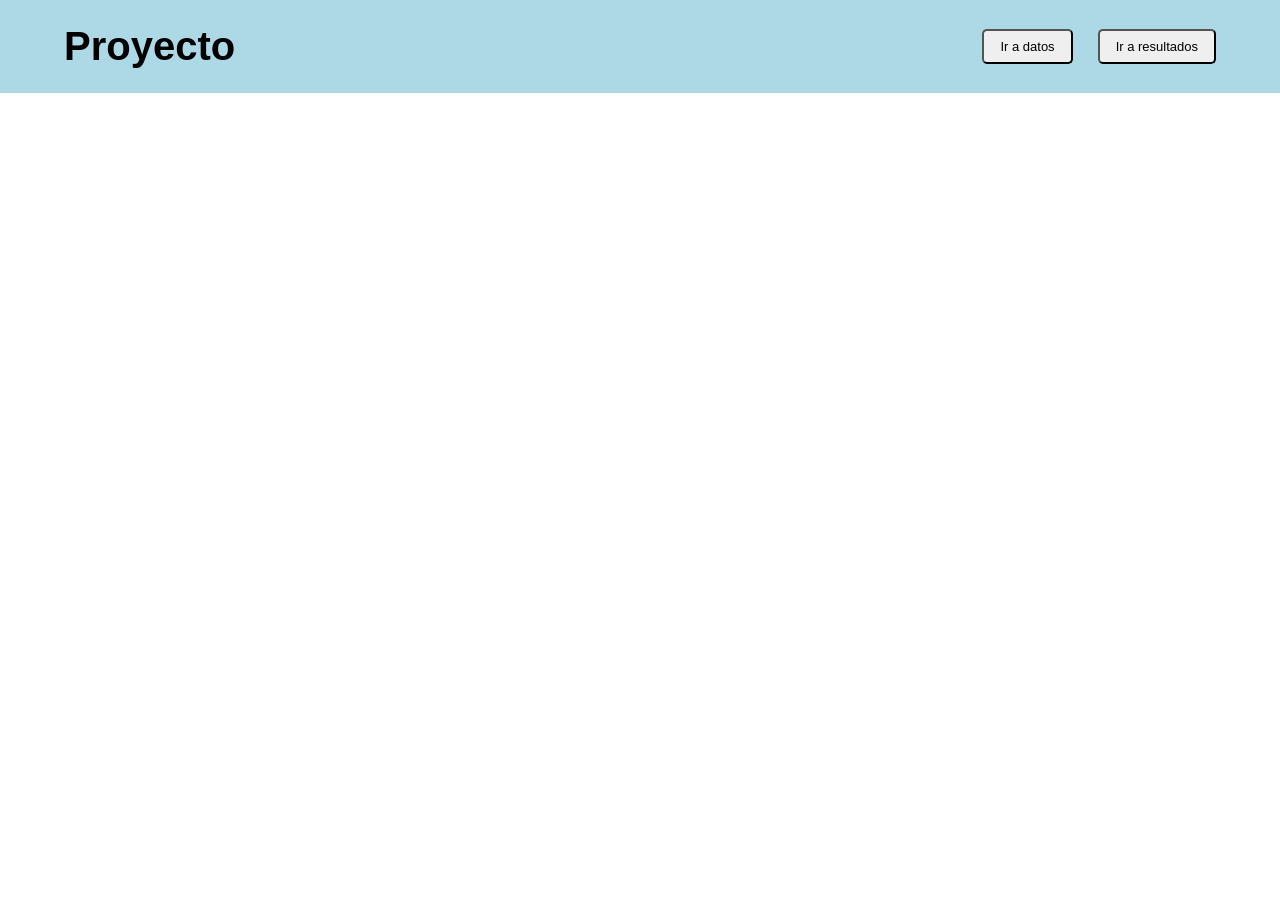
<file: index.html>
<!DOCTYPE html>
<html lang="en">
<head>
    <meta charset="UTF-8">
    <meta name="viewport" content="width=device-width, initial-scale=1.0">
    <title>Inicio</title>
    <link rel="stylesheet" href="stylesInicio.css">
</head>
<body>
    <header>
        <h1 class="titulo">Proyecto</h1>
        <div class="navBtn">
            <button id="cambPagIni" onclick="irADatos()">Ir a datos</button>
            <button id="cambPagRes" onclick="irAResultados()">Ir a resultados</button>
        </div>
    </header>
    <main>

    </main>
    <script>
        
        function irADatos() {
            window.location.href = "datos.html";
        }
        
        function irAResultados() {
            window.location.href = "resultados.html";
        }
        
    </script>
</body>
</html>
</file>
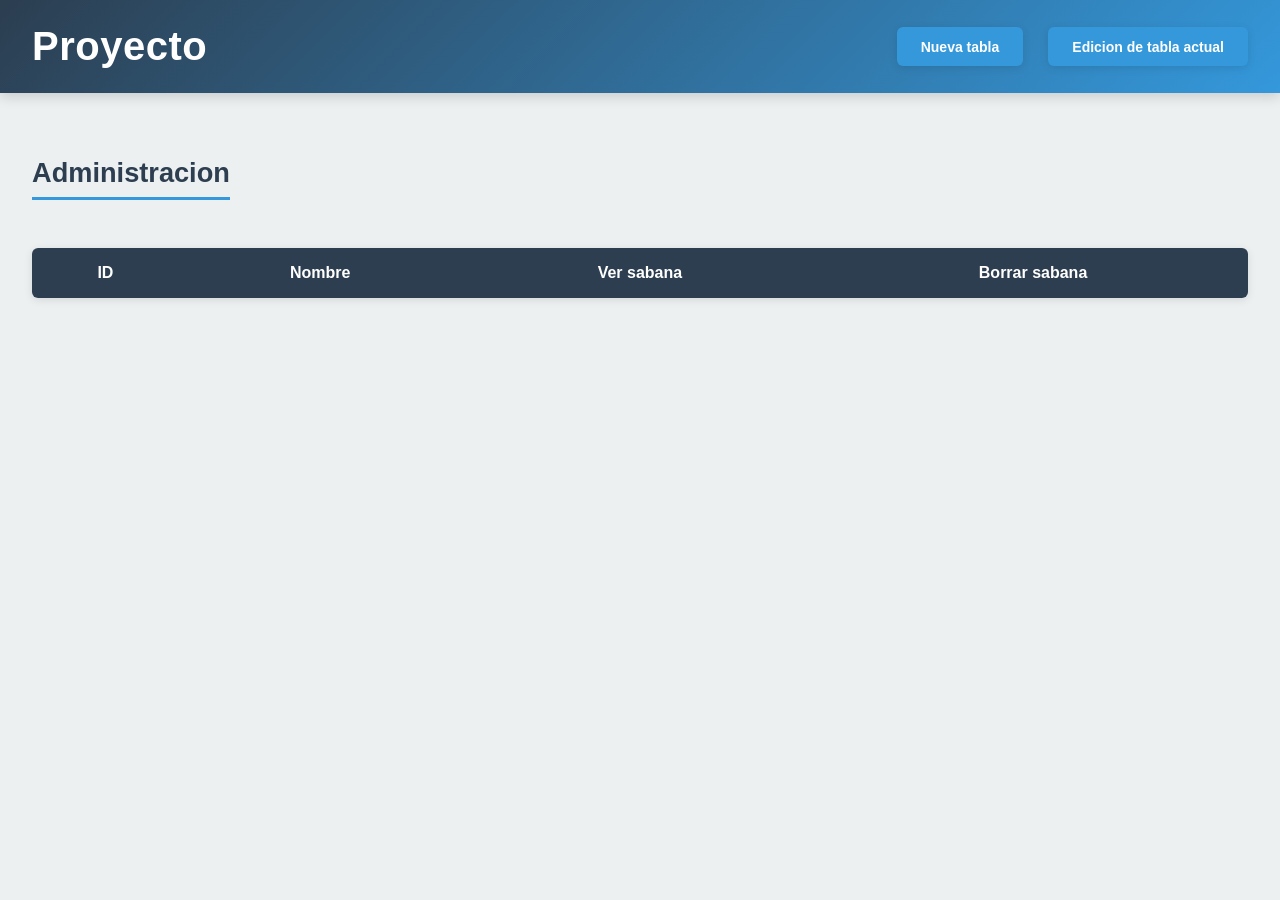
<file: administracion.html>
<!DOCTYPE html>
<html lang="en">

<head>
    <meta charset="UTF-8">
    <meta name="viewport" content="width=device-width, initial-scale=1.0">
    <title>Administracion</title>
    <link rel="stylesheet" href="stylesAdministracion.css">
    <link rel="alternate" href="datos.html">
    <link rel="alternate" href="resultados.html">
</head>

<body>
    <header>
        <h1 class="titulo">Proyecto</h1>
        <div class="navBtn">
            <button id="cambPagIni" onclick="irADatos()">Nueva tabla</button>
            <button id="cambPagRes" onclick="irAResultados()">Edicion de tabla actual</button>
        </div>
    </header>
    <main>
        <h2>Administracion</h2>
        <table>
            <thead>
                <tr>
                    <th>ID</th>
                    <th>Nombre</th>
                    <th>Ver sabana</th>
                    <th>Borrar sabana</th>
                </tr>
            </thead>
            <tbody id="tablaResultados"></tbody>
        </table>
    </main>
    <script>

        //Funcion para ir a datos.html
        function irADatos() {
            sessionStorage.removeItem("idSabana");
            window.location.href = "datos.html";
        }

        //Funcion para ir a resultados.html
        function irAResultados() {
            window.location.href = "resultados.html";
        }

        //Esta funcion hace que al pulsar el boton al que esta asociado borre la sabana entera de la base de datos
        function borrarSabana(id) {
            if (!confirm("¿Seguro que quieres borrar esta sábana?")) return;

            fetch("http://localhost:8080/margenes/sabana/" + id, { method: "DELETE" })
                .then(function () {
                    return fetch("http://localhost:8080/topes/sabana/" + id, { method: "DELETE" });
                })
                .then(function () {
                    return fetch("http://localhost:8080/servicios/sabana/" + id, { method: "DELETE" });
                })
                .then(function () {
                    return fetch("http://localhost:8080/maestra/" + id, { method: "DELETE" });
                })
                .then(function () {
                    alert("Sábana borrada correctamente");
                    location.reload();
                })
                .catch(function (error) {
                    console.log("Error: " + error);
                    alert("Error al borrar");
                });
        }
        
        // Al cargar la página cargamos todas las sábanas de la BD
        document.addEventListener("DOMContentLoaded", function () {
            console.log("idSabana en resultados: " + sessionStorage.getItem("idSabana"));
            fetch("http://localhost:8080/maestra")
                .then(function (response) { return response.json(); })
                .then(function (sabanas) {
                    console.log("Sábanas: ", sabanas);
                    let tabla = document.getElementById("tablaResultados");

                    sabanas.forEach(function (sabana) {
                        let fila = document.createElement("tr");
                        fila.innerHTML =
                            "<td>" + sabana.idsabana + "</td>" +
                            "<td>" + sabana.nombre + "</td>" +
                            "<td><button onclick='verSabana(" + sabana.idsabana + ")'>Ver</button></td>" +
                            "<td><button onclick='borrarSabana(" + sabana.idsabana + ")'>Borrar</button></td>";
                        tabla.appendChild(fila);
                    });
                })
                .catch(function (error) {
                    console.log("Error: " + error);
                });
        });

        /* Esta funcion hace que cuando pulses el boton al que esta asociada seleccione la sabana que has elegido de la base de datos
            y la abre en resultados.html */
        function verSabana(id) {
            sessionStorage.removeItem("tipos");
            sessionStorage.removeItem("topes");
            sessionStorage.removeItem("servicios");
            sessionStorage.removeItem("nombreSabana");
            sessionStorage.removeItem("comentarioSabana");
            sessionStorage.setItem("idSabana", id);
            console.log("idSabana guardado: " + sessionStorage.getItem("idSabana"));
            window.location.href = "resultados.html";
        }

    </script>
</body>

</html>
</file>
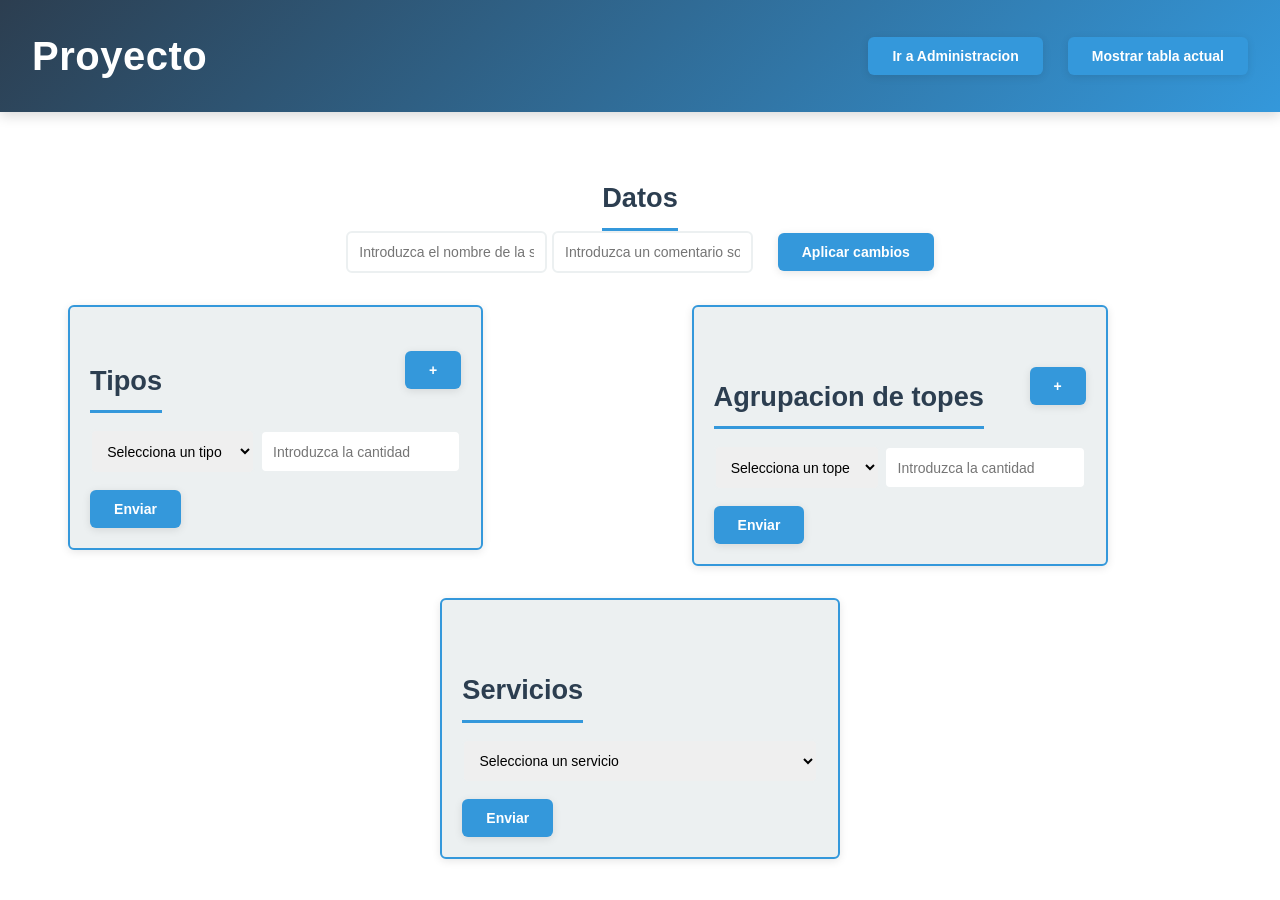
<file: datos.html>
<!DOCTYPE html>
<html lang="en">

<head>
    <meta charset="UTF-8">
    <meta name="viewport" content="width=device-width, initial-scale=1.0">
    <title>Datos</title>
    <link rel="stylesheet" href="stylesDatos.css">
    <link rel="alternate" href="administracion.html">
    <link rel="alternate" href="resultados.html">
</head>

<body>
    <header>
        <h1 class="titulo">Proyecto</h1>
        <div class="navBtn">
            <button id="cambPagAdm" onclick="irAAdministracion()">Ir a Administracion</button>
            <button id="cambPagRes" onclick="irAResultados()">Mostrar tabla actual</button>
        </div>
    </header>
    <main>
        <h2>Datos</h2>
        <div>
            <input type="text" id="nombreSabana" placeholder="Introduzca el nombre de la sabana">
            <input type="text" id="comentarioSabana" placeholder="Introduzca un comentario sobre la sabana">
            <button id="btnAplicCambios" onclick="irAResultados()">Aplicar cambios</button>
        </div>
        <div class="tiptopserv">
            <div class="Tipos">
                <fieldset class="recTip">
                    <div class="cabtip">
                        <h2>Tipos</h2>
                        <button id="añadirTip" value="+" onclick="añadirTipo()">+</button>
                    </div>
                    <div class="datosTipos">
                        <select class="selcTipo">
                            <option value="0" selected disabled>Selecciona un tipo</option>
                            <option value="1" class="impTip">Implantacion</option>
                            <option value="2" class="forTip">Formacion</option>
                            <option value="3" class="gesTip">Gestion</option>
                            <option value="4" class="infTip">Infraestructura</option>
                            <option value="5" class="sopTip">Soporte</option>
                            <option value="6" class="sopAvTip">soporte avanzado</option>
                            <option value="7" class="evoMejTip">Evolucion y mejora</option>
                            <option value="8" class="desTip">Desarrollo</option>
                            <!--modificable-->
                            <option value="9" class="comodin1Tip">Comodin 1</option>
                            <!--modificable-->
                            <option value="10" class="comodin2Tip">Comodin 2</option>
                            <!--modificable-->
                            <option value="11" class="comodin3Tip">Comodin 3</option>
                            <!--modificable-->
                            <option value="12" class="comodin4Tip">Comodin 4</option>
                        </select>
                        <input type="number" class="cantTipos" placeholder="Introduzca la cantidad">
                    </div>
                    <button id="enviarTip" value="EnviarTipos" onclick="enviarTipo()">Enviar</button>
                </fieldset>
            </div>
            <p></p>
            <div class="Topes">
                <fieldset class="recTop">
                    <div class="cabtop">
                        <h2>Agrupacion de topes</h2>
                        <button id="añadirTop" value="+" onclick="añadirTope()">+</button>
                    </div>
                    <div class="datosTopes">
                        <select class="selcTope">
                            <option value="0" selected disabled>Selecciona un tope</option>
                            <option value="1" class="impTop">Implantacion</option>
                            <option value="2" class="forTop">Formacion</option>
                            <option value="3" class="gesTop">Gestion</option>
                            <option value="4" class="infTop">Infraestructura</option>
                            <option value="5" class="sopTop">Soporte</option>
                            <option value="6" class="sopAvTop">soporte avanzado</option>
                            <option value="7" class="evoMejTop">Evolucion y mejora</option>
                            <option value="8" class="desTop">Desarrollo</option>
                            <!--modificable-->
                            <option value="9" class="comodin1Top">Comodin 1</option>
                            <!--modificable-->
                            <option value="10" class="comodin2Top">Comodin 2</option>
                            <!--modificable-->
                            <option value="11" class="comodin3Top">Comodin 3</option>
                            <!--modificable-->
                            <option value="12" class="comodin4Top">Comodin 4</option>
                        </select>
                        <input type="number" class="cantTopes" placeholder="Introduzca la cantidad">
                    </div>
                    <button id="enviarTop" value="EnviarTopes" onclick="enviarTope()">Enviar</button>
                </fieldset>
            </div>
            <p></p>
            <div class="Servicios">
                <fieldset class="recServ">
                    <div class="cabserv">
                        <h2>Servicios</h2>
                    </div>
                    <div class="datosServicios">
                        <select class="selcServ">
                            <option value="0" selected disabled>Selecciona un servicio</option>
                            <option value="1" class="Serv">Servicio de mantenimiento de desarrollo</option>
                            <option value="2" class="ServPremium">Servicio de mantenimiento de desarrollo premium
                            </option>
                        </select>
                    </div>
                    <button id="enviarServ" value="EnviarServicios" onclick="enviarServicio()">Enviar</button>
                </fieldset>
            </div>
        </div>
    </main>
</body>
<script>

    let selcTipo = 0;
    let selcTope = 0;
    let selcServ = 0;
    let cantTipos = 0;
    let cantTopes = 0;
    let cantServicios = 0;
    let nombreSabana = "";
    let comentarioSabana = "";

    //Funcion para ir a administracion.html
    function irAAdministracion() {
        window.location.href = "administracion.html";
    }

    //Funcion para ir a resultados.html 
    function irAResultados() {
        let nombre = document.getElementById("nombreSabana").value;

        //Este if hace que si le das al boton que lleva esta funcion y no le has puesto nombre a la sabana te saltara una alerta y no t dejara avanzar
        if (!nombre) {
            alert("Por favor, introduce un nombre para la sábana antes de continuar.");
            return;
        }

        guardarCabecera();
        window.location.href = "resultados.html";
    }

    //Esta funcion sirve para que cuando edites una tabla no se borre lo que tenia antes esta tabla
    function guardarCabecera() {
        nombreSabana = document.getElementById("nombreSabana").value;
        comentarioSabana = document.getElementById("comentarioSabana").value;

        sessionStorage.setItem("nombreSabana", nombreSabana);
        sessionStorage.setItem("comentarioSabana", comentarioSabana);
        //Comprobar que funciona por consola
        console.log("Guardado en sessionStorage: " + sessionStorage.getItem("nombreSabana"));
    }

    //Esta funcion hace que al hacer click en el boton en el que está se añada un campo a tipos
    function añadirTipo() {
        const datosTipos = document.querySelector('.datosTipos');
        const clone = datosTipos.cloneNode(true);
        datosTipos.parentNode.insertBefore(clone, datosTipos.nextSibling);
    }

    //Esta funcion hace que al hacer click en el boton en el que está se añada un campo a topes
    function añadirTope() {
        const datosTopes = document.querySelector('.datosTopes');
        const clone = datosTopes.cloneNode(true);
        datosTopes.parentNode.insertBefore(clone, datosTopes.nextSibling);
    }

    //Funcion para almacenar los campos que han sido rellenados en tipos convirtiendolos en un array
    function enviarTipo() {
        let selects = document.querySelectorAll(".selcTipo");
        let inputs = document.querySelectorAll(".cantTipos");

        // Leer lo que ya había guardado antes
        let tipos = JSON.parse(sessionStorage.getItem("tipos")) || [];

        selects.forEach(function (select, i) {
            let selcTipo = select.value;
            let textoTipo = select.options[select.selectedIndex].text;
            let cantTipos = inputs[i].value;

            if (selcTipo != 0) {
                tipos.push({ selcTipo: selcTipo, textoTipo: textoTipo, cantTipos: cantTipos });
            }
        });

        sessionStorage.setItem("tipos", JSON.stringify(tipos));
        console.log("Tipos guardados: ", tipos);
    }

    //Funcion para almacenar los campos que han sido rellenados en topes convirtiendolos en un array
    function enviarTope() {
        let selects = document.querySelectorAll(".selcTope");
        let inputs = document.querySelectorAll(".cantTopes");

        // Leer lo que ya había guardado antes
        let topes = JSON.parse(sessionStorage.getItem("topes")) || [];

        selects.forEach(function (select, i) {
            let selcTope = select.value;
            let textoTope = select.options[select.selectedIndex].text;
            let cantTopes = inputs[i].value;

            if (selcTope != 0) {
                topes.push({ selcTope: selcTope, textoTope: textoTope, cantTopes: cantTopes });
            }
        });

        sessionStorage.setItem("topes", JSON.stringify(topes));
        console.log("Topes guardados: ", topes);
    }

    //Funcion para almacenar los campos que han sido rellenados en servicios convirtiendolos en un array
    function enviarServicio() {
        let selects = document.querySelectorAll(".selcServ");
        let servicios = [];

        selects.forEach(function (select, i) {
            let selcServ = select.value;
            let textoServ = select.options[select.selectedIndex].text;

            if (selcServ != 0) {
                servicios.push({ selcServ: selcServ, textoServ: textoServ, refServicios: selcServ });
            }
        });

        sessionStorage.setItem("servicios", JSON.stringify(servicios));
        console.log("Servicios guardados: ", servicios);
    }

    document.addEventListener("DOMContentLoaded", function () {
        var idSabana = sessionStorage.getItem("idSabana");
        console.log("idSabana: " + idSabana);

        /* Si hay un idSabana guardado significa que venimos de administracion
            y hay que cargar los datos de esa sábana*/
        if (idSabana) {
            fetch("http://localhost:8080/maestra/" + idSabana)
                .then(function (response) { return response.json(); })
                .then(function (sabana) {
                    console.log("Sábana cargada: ", sabana);
                    document.getElementById("nombreSabana").value = sabana.nombre;
                    document.getElementById("comentarioSabana").value = sabana.comentario;
                });
        }
    });
</script>

</html>
</file>
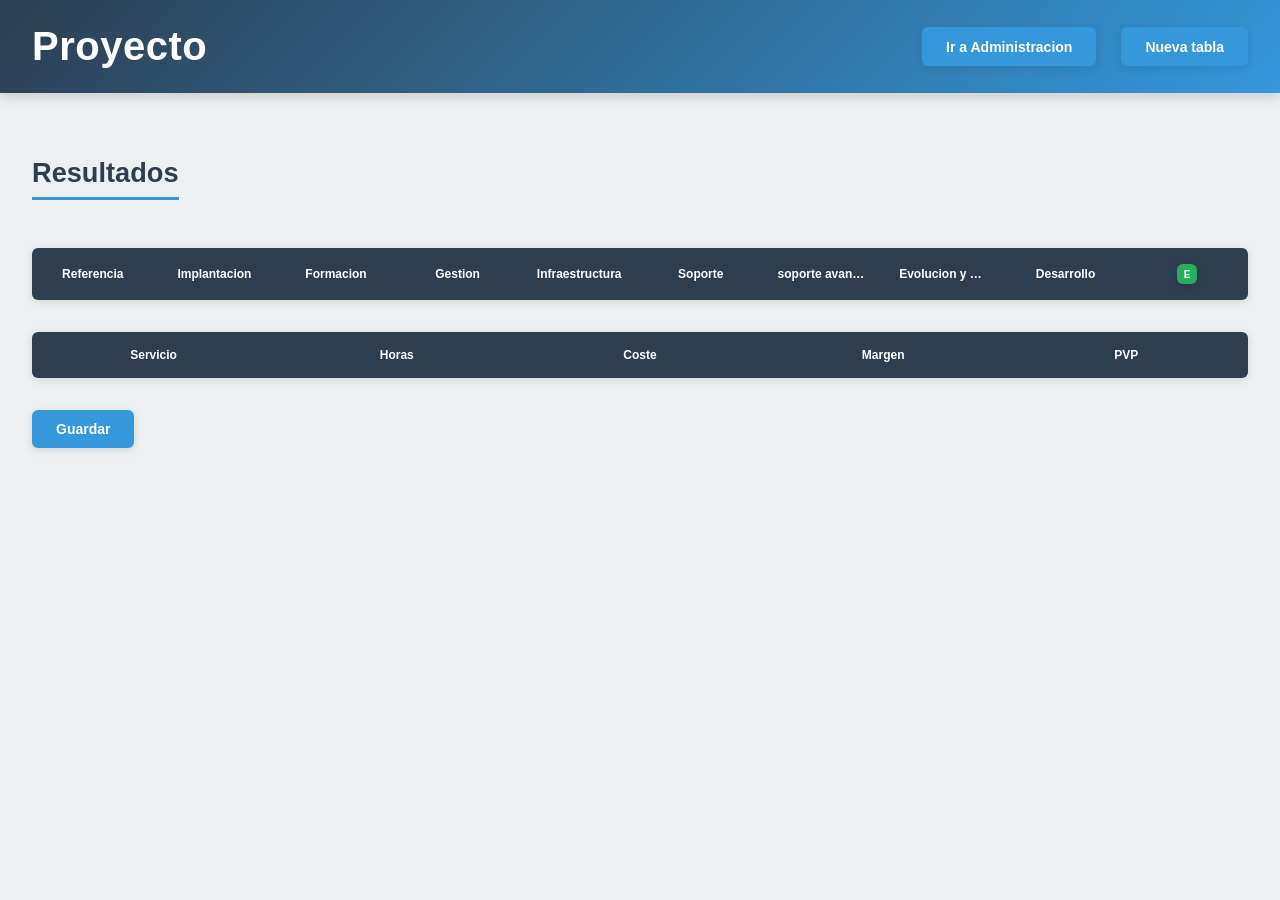
<file: resultados.html>
<!DOCTYPE html>
<html lang="en">

<head>
    <meta charset="UTF-8">
    <meta name="viewport" content="width=device-width, initial-scale=1.0">
    <title>Resultados</title>
    <link rel="stylesheet" href="stylesResultados.css">
    <link rel="alternate" href="datos.html">
    <link rel="alternate" href="administracion.html">
</head>

<body>
    <header>
        <h1 class="titulo">Proyecto</h1>
        <div class="navBtn">
            <button id="cambPagAdm" onclick="irAAdministracion()">Ir a Administracion</button>
            <button id="cambPagDat" onclick="irADatos()">Nueva tabla</button>
        </div>
    </header>
    <main>
        <h2>Resultados</h2>
        <div class="cabeceraSabana">
            <p id="nombreSabana"></p>
            <p id="comentarioSabana"></p>
        </div>
        <div style="overflow-x: auto; width: 100%;"></div>
        <table>
            <thead>
                <tr>
                    <th>Referencia</th>
                    <th>Implantacion</th>
                    <th>Formacion</th>
                    <th>Gestion</th>
                    <th>Infraestructura</th>
                    <th>Soporte</th>
                    <th>soporte avanzado</th>
                    <th>Evolucion y mejora</th>
                    <th>Desarrollo</th>
                    <th>Comodin 1</th>
                    <th>Comodin 2</th>
                    <th>Comodin 3</th>
                    <th>Comodin 4</th>
                    <th>
                        <button id="cambPagDatEd" onclick="irADatos()">E</button>
                    </th>
                </tr>
            </thead>
            <tbody id="tablaResultados"></tbody>
        </table>
        </div>
        <p></p>
        <table id="tablaCalculos">
            <thead>
                <tr>
                    <th>Servicio</th>
                    <th>Horas</th>
                    <th>Coste</th>
                    <th>Margen</th>
                    <th>PVP</th>
                </tr>
            </thead>
            <tbody id="tablaCalculosCuerpo"></tbody>
        </table>
        <button id="guardarTab" value="GuardarTabla" onclick="guardarTabla()">Guardar</button>
    </main>

    <script>

        //Funcion para ir a administracion.html
        function irAAdministracion() {
            window.location.href = "administracion.html";
        }

        //Funcion para ir a datos.html
        function irADatos() {
            // Guardamos las filas actuales en filasGuardadas
            let tiposActuales = JSON.parse(sessionStorage.getItem("tipos")) || [];
            let topesActuales = JSON.parse(sessionStorage.getItem("topes")) || [];
            let serviciosActuales = JSON.parse(sessionStorage.getItem("servicios")) || [];
            let filasGuardadas = JSON.parse(sessionStorage.getItem("filasGuardadas")) || [];
            filasGuardadas.push({ tipos: tiposActuales, topes: topesActuales, servicios: serviciosActuales });
            sessionStorage.setItem("filasGuardadas", JSON.stringify(filasGuardadas));

            // Limpiamos los datos actuales para que datos.html empiece limpio
            sessionStorage.removeItem("tipos");
            sessionStorage.removeItem("topes");
            sessionStorage.removeItem("servicios");
            sessionStorage.removeItem("idSabana");

            window.location.href = "datos.html";
        }

        // ── FUNCIONES AUXILIARES ─────────────────────────────
        function getCantTipos(num, tipos) {
            let encontrado = tipos.find(function (t) { return t.selcTipo == num; });
            return encontrado ? encontrado.cantTipos : "";
        }

        function getCantTopes(num, topes) {
            let encontrado = topes.find(function (t) { return t.selcTope == num; });
            return encontrado ? encontrado.cantTopes : "";
        }

        // ── PINTAR TABLA ─────────────────────────────────────
        //Esta funcion coge los datos de datos.html 
        function cargarTabla() {
            let tipos = JSON.parse(sessionStorage.getItem("tipos")) || [];
            let topes = JSON.parse(sessionStorage.getItem("topes")) || [];
            let servicios = JSON.parse(sessionStorage.getItem("servicios")) || [];
            let filasGuardadas = JSON.parse(sessionStorage.getItem("filasGuardadas")) || [];
            let tabla = document.getElementById("tablaResultados");
            tabla.innerHTML = "";

            // Pintar filas anteriores guardadas
            filasGuardadas.forEach(function (fila) {
                fila.servicios.forEach(function (serv) {
                    pintarFila(tabla, serv, fila.tipos, fila.topes);
                });
            });

            // Pintar filas nuevas
            if (servicios.length > 0) {
                servicios.forEach(function (serv) {
                    pintarFila(tabla, serv, tipos, topes);
                });
            }

            // Ocultar comodines vacíos
            // Ocultar comodines vacíos
            [9, 10, 11, 12].forEach(function (num) {
                let tieneTipo = tipos.find(function (t) { return t.selcTipo == num; });
                let tieneTope = topes.find(function (t) { return t.selcTope == num; });
                if (!tieneTipo && !tieneTope) {
                    // Solo afecta a la primera tabla
                    let ths = document.querySelectorAll("table:first-of-type thead tr th");
                    if (ths[num]) ths[num].style.display = "none";
                    let tds = document.querySelectorAll("table:first-of-type tbody tr td:nth-child(" + (num + 1) + ")");
                    tds.forEach(function (td) { td.style.display = "none"; });
                }
            });
            calcularTabla();
        }

        //Estafuncion es la que le da la estructura a la tabla, crea las celdas de la tabla con innerHtml
        function pintarFila(tabla, serv, tipos, topes) {
            let fila = document.createElement("tr");
            fila.innerHTML =
                "<td>" + serv.refServicios + "</td>" +
                "<td>" + juntarValores(getCantTipos(1, tipos), getCantTopes(1, topes)) + "</td>" +
                "<td>" + juntarValores(getCantTipos(2, tipos), getCantTopes(2, topes)) + "</td>" +
                "<td>" + juntarValores(getCantTipos(3, tipos), getCantTopes(3, topes)) + "</td>" +
                "<td>" + juntarValores(getCantTipos(4, tipos), getCantTopes(4, topes)) + "</td>" +
                "<td>" + juntarValores(getCantTipos(5, tipos), getCantTopes(5, topes)) + "</td>" +
                "<td>" + juntarValores(getCantTipos(6, tipos), getCantTopes(6, topes)) + "</td>" +
                "<td>" + juntarValores(getCantTipos(7, tipos), getCantTopes(7, topes)) + "</td>" +
                "<td>" + juntarValores(getCantTipos(8, tipos), getCantTopes(8, topes)) + "</td>" +
                "<td>" + juntarValores(getCantTipos(9, tipos), getCantTopes(9, topes)) + "</td>" +
                "<td>" + juntarValores(getCantTipos(10, tipos), getCantTopes(10, topes)) + "</td>" +
                "<td>" + juntarValores(getCantTipos(11, tipos), getCantTopes(11, topes)) + "</td>" +
                "<td>" + juntarValores(getCantTipos(12, tipos), getCantTopes(12, topes)) + "</td>";
            tabla.appendChild(fila);
        }

        // Nueva función que junta tipo y tope en una celda
        function juntarValores(tipo, tope) {
            if (tipo && tope) return tipo + " / " + tope;
            if (tipo) return tipo;
            if (tope) return tope;
            return "";
        }

        // ── AL CARGAR LA PÁGINA ──────────────────────────────
        document.addEventListener("DOMContentLoaded", function () {
            //Estas 3 lineas son solo para comprobar por consola si los datos llegan
            console.log("tipos al cargar:", sessionStorage.getItem("tipos"));
            console.log("topes al cargar:", sessionStorage.getItem("topes"));
            console.log("servicios al cargar:", sessionStorage.getItem("servicios"));

            let idSabana = sessionStorage.getItem("idSabana");

            // Si venimos de administracion cargamos de la BD
            if (idSabana) {
                fetch("http://localhost:8080/maestra/" + idSabana)
                    .then(function (response) { return response.json(); })
                    .then(function (sabana) {
                        document.getElementById("nombreSabana").textContent = sabana.nombre;
                        document.getElementById("comentarioSabana").textContent = sabana.comentario;
                    });

                fetch("http://localhost:8080/margenes")
                    .then(function (response) { return response.json(); })
                    .then(function (margenes) {
                        let tipos = margenes
                            .filter(function (m) { return m.idSabana == idSabana; })
                            .map(function (m) { return { selcTipo: m.idTipoMargen, cantTipos: m.margen }; });
                        sessionStorage.setItem("tipos", JSON.stringify(tipos));
                        cargarTabla();
                    });

                fetch("http://localhost:8080/topes")
                    .then(function (response) { return response.json(); })
                    .then(function (topes) {
                        let topesF = topes
                            .filter(function (t) { return t.idSabana == idSabana; })
                            .map(function (t) { return { selcTope: t.idTipoTopes, cantTopes: t.topes }; });
                        sessionStorage.setItem("topes", JSON.stringify(topesF));
                        cargarTabla();
                    });

                fetch("http://localhost:8080/servicios")
                    .then(function (response) { return response.json(); })
                    .then(function (servicios) {
                        let serviciosF = servicios
                            .filter(function (s) { return s.idSabana == idSabana; })
                            .map(function (s) { return { selcServ: s.idServicios, textoServ: s.concepto, refServicios: s.idServicios }; });
                        sessionStorage.setItem("servicios", JSON.stringify(serviciosF));
                        cargarTabla();
                    });

            } else {
                // Si venimos de datos cargamos del sessionStorage
                let nombreSabana = sessionStorage.getItem("nombreSabana");
                let comentarioSabana = sessionStorage.getItem("comentarioSabana");
                document.getElementById("nombreSabana").textContent = nombreSabana;
                document.getElementById("comentarioSabana").textContent = comentarioSabana;
                cargarTabla();
            }
        });

        // ── GUARDAR EN LA BD ─────────────────────────────────
        function guardarTabla() {
            let filasGuardadas = JSON.parse(sessionStorage.getItem("filasGuardadas")) || [];
            let tiposActuales = JSON.parse(sessionStorage.getItem("tipos")) || [];
            let topesActuales = JSON.parse(sessionStorage.getItem("topes")) || [];
            let serviciosActuales = JSON.parse(sessionStorage.getItem("servicios")) || [];

            // Juntamos todas las filas
            if (serviciosActuales.length > 0) {
                filasGuardadas.push({ tipos: tiposActuales, topes: topesActuales, servicios: serviciosActuales });
            }

            let nombreSabana = sessionStorage.getItem("nombreSabana");
            let comentarioSabana = sessionStorage.getItem("comentarioSabana");
            let tipos = JSON.parse(sessionStorage.getItem("tipos")) || [];
            let topes = JSON.parse(sessionStorage.getItem("topes")) || [];
            let servicios = JSON.parse(sessionStorage.getItem("servicios")) || [];

            let sabana = {
                nombre: nombreSabana,
                comentario: comentarioSabana,
                fecha: new Date().toISOString().split("T")[0]
            };

            fetch("http://localhost:8080/maestra", {
                method: "POST",
                headers: { "Content-Type": "application/json" },
                body: JSON.stringify(sabana)
            })
                .then(function (response) { return response.json(); })
                .then(function (idSabana) {
                    console.log("Sábana guardada con id: " + idSabana);

                    servicios.forEach(function (serv) {
                        let servicio = {
                            idSabana: idSabana,
                            concepto: serv.textoServ,
                            horas: null, costesH: null, mult: null,
                            coste: null, topeLicitacion: null,
                            margen: null, des: null, pvp: null
                        };

                        fetch("http://localhost:8080/servicios", {
                            method: "POST",
                            headers: { "Content-Type": "application/json" },
                            body: JSON.stringify(servicio)
                        })
                            .then(function (response) { return response.json(); })
                            .then(function (idServicio) {
                                console.log("Servicio guardado con id: " + idServicio);

                                tipos.forEach(function (tipo) {
                                    fetch("http://localhost:8080/margenes", {
                                        method: "POST",
                                        headers: { "Content-Type": "application/json" },
                                        body: JSON.stringify({
                                            idSabana: idSabana,
                                            idTipoMargen: tipo.selcTipo,
                                            margen: tipo.cantTipos
                                        })
                                    }).then(function () { console.log("Tipo guardado"); });
                                });

                                topes.forEach(function (tope) {
                                    fetch("http://localhost:8080/topes", {
                                        method: "POST",
                                        headers: { "Content-Type": "application/json" },
                                        body: JSON.stringify({
                                            idSabana: idSabana,
                                            idTipoTopes: tope.selcTope,
                                            topes: tope.cantTopes
                                        })
                                    }).then(function () { console.log("Tope guardado"); });
                                });
                            });
                    });

                    // Limpiar sessionStorage para la próxima sábana
                    sessionStorage.removeItem("idSabana");
                    alert("Todo guardado correctamente");
                })
                .catch(function (error) {
                    console.log("Error: " + error);
                    alert("Error al guardar");
                });
        }

        function calcularTabla() {
            let tipos = JSON.parse(sessionStorage.getItem("tipos")) || [];
            let topes = JSON.parse(sessionStorage.getItem("topes")) || [];
            let servicios = JSON.parse(sessionStorage.getItem("servicios")) || [];
            let filasGuardadas = JSON.parse(sessionStorage.getItem("filasGuardadas")) || [];

            let tabla = document.getElementById("tablaCalculosCuerpo");
            tabla.innerHTML = "";

            // Juntamos todas las filas
            let todasLasFilas = [];
            filasGuardadas.forEach(function (fila) {
                fila.servicios.forEach(function (serv) {
                    todasLasFilas.push({ serv: serv, tipos: fila.tipos, topes: fila.topes });
                });
            });
            servicios.forEach(function (serv) {
                todasLasFilas.push({ serv: serv, tipos: tipos, topes: topes });
            });

            todasLasFilas.forEach(function (item) {
                // Precio base según el servicio
                let precioBase = item.serv.selcServ == 1 ? 60 : 490;

                // Horas aleatorias entre 1 y 9
                let horas = Math.floor(Math.random() * 9) + 1;

                // Coste = precio base × horas
                let coste = precioBase * horas;

                // Margen = suma de topes - suma de tipos
                let sumaTipos = item.tipos.reduce(function (acc, t) { return acc + parseFloat(t.cantTipos || 0); }, 0);
                let sumaTopes = item.topes.reduce(function (acc, t) { return acc + parseFloat(t.cantTopes || 0); }, 0);
                let margen = sumaTopes - sumaTipos;

                // PVP = coste + margen
                let pvp = coste + margen;

                let fila = document.createElement("tr");
                fila.innerHTML =
                    "<td>" + item.serv.textoServ + "</td>" +
                    "<td>" + horas + "</td>" +
                    "<td>" + coste + "</td>" +
                    "<td>" + margen + "</td>" +
                    "<td>" + pvp + "</td>";
                tabla.appendChild(fila);
            });
        }

    </script>
</body>

</html>
</file>
<file: stylesInicio.css>
*{
    margin: 0;
    padding: 0;
    box-sizing: border-box;
}
header {
    background-color: lightblue;
    padding: 1.5rem 5%;
    display: flex;
    justify-content: space-between;
    align-items: center;
    box-shadow: var(--shadow);
    position: sticky;
    top: 0;
    z-index: 1000;
}
.titulo{
    color: var(--white);
    font-size: clamp(1.8rem, 4vw, 2.5rem);
    font-weight: 700;
    font-family: 'Arial', sans-serif;
}
button{
    padding: 0.5rem 1rem;
    cursor: pointer;
    border-radius: 5px;
    font-size: 13px;
}
.navBtn{
    display: flex;
    gap: 25px;
}
</file>
<file: stylesAdministracion.css>
:root {
    --primary-color: #2c3e50;
    --secondary-color: #3498db;
    --accent-color: #e74c3c;
    --success-color: #27ae60;
    --light-bg: #ecf0f1;
    --white: #ffffff;
    --text-dark: #2c3e50;
    --shadow: 0 2px 8px rgba(0, 0, 0, 0.1);
    --shadow-lg: 0 4px 12px rgba(0, 0, 0, 0.15);
    --border-radius: 6px;
    --transition: all 0.3s ease;
    --font-main: 'Segoe UI', Tahoma, Geneva, Verdana, sans-serif;
}

*{
    margin: 0;
    padding: 0;
    box-sizing: border-box;
}

html {
    scroll-behavior: smooth;
}

body {
    font-family: var(--font-main);
    color: var(--text-dark);
    background-color: var(--light-bg);
    overflow-x: hidden;
    width: 100%;
}

header {
    background: linear-gradient(135deg, var(--primary-color) 0%, var(--secondary-color) 100%);
    padding: 1.5rem 2rem;
    display: flex;
    justify-content: space-between;
    align-items: center;
    box-shadow: var(--shadow-lg);
    position: sticky;
    top: 0;
    z-index: 1000;
    width: 100%;
    box-sizing: border-box;
}

.titulo{
    color: var(--white);
    font-size: clamp(1.8rem, 4vw, 2.5rem);
    font-weight: 700;
    font-family: var(--font-main);
    letter-spacing: 0.5px;
}

button{
    padding: 0.7rem 1.5rem;
    cursor: pointer;
    border-radius: var(--border-radius);
    font-size: 14px;
    font-weight: 600;
    border: none;
    background-color: var(--secondary-color);
    color: var(--white);
    transition: var(--transition);
    box-shadow: var(--shadow);
}

button:hover {
    background-color: var(--primary-color);
    transform: translateY(-2px);
    box-shadow: var(--shadow-lg);
}

button:active {
    transform: translateY(0);
}

.navBtn{
    display: flex;
    gap: 25px;
    flex-wrap: wrap;
}

main {
    padding: 2rem;
    width: 100%;
    box-sizing: border-box;
}

table{
    margin-top: 2rem;
    margin-bottom: 2rem;
    width: 100%;
    border-collapse: collapse;
    text-align: center;
    background-color: var(--white);
    box-shadow: var(--shadow);
    border-radius: var(--border-radius);
    overflow: hidden;
}

table th {
    background-color: var(--primary-color);
    color: var(--white);
    padding: 1rem;
    font-weight: 600;
    text-align: center;
}

table td {
    padding: 0.8rem 1rem;
    border-bottom: 1px solid var(--light-bg);
}

table tr:hover {
    background-color: rgba(52, 152, 219, 0.1);
}

table tr:last-child td {
    border-bottom: none;
}

h2{
    font-size: 1.7rem;
    font-family: var(--font-main);
    margin-top: 2rem;
    margin-bottom: 1rem;
    text-align: center;
    color: var(--primary-color);
    border-bottom: 3px solid var(--secondary-color);
    padding-bottom: 0.5rem;
    display: inline-block;
}

footer {
    background: linear-gradient(135deg, var(--primary-color) 0%, var(--secondary-color) 100%);
    padding: 2rem 5%;
    text-align: center;
    color: var(--white);
    margin-top: 3rem;
    font-size: 14px;
}

@media (max-width: 768px) {
    header {
        flex-direction: column;
        gap: 1rem;
    }
    
    .navBtn {
        gap: 15px;
    }
    
    table {
        font-size: 13px;
    }
    
    table th, table td {
        padding: 0.6rem;
    }
}
</file>
<file: stylesDatos.css>
:root {
    --primary-color: #2c3e50;
    --secondary-color: #3498db;
    --accent-color: #e74c3c;
    --success-color: #27ae60;
    --light-bg: #ecf0f1;
    --white: #ffffff;
    --text-dark: #2c3e50;
    --shadow: 0 2px 8px rgba(0, 0, 0, 0.1);
    --shadow-lg: 0 4px 12px rgba(0, 0, 0, 0.15);
    --border-radius: 6px;
    --transition: all 0.3s ease;
    --font-main: 'Segoe UI', Tahoma, Geneva, Verdana, sans-serif;
}

*{
    margin: 0;
    padding: 0;
    box-sizing: border-box;
}

html {
    scroll-behavior: smooth;
}

body {
    font-family: var(--font-main);
    color: var(--text-dark);
    line-height: 1.6;
    overflow-x: hidden;
    width: 100%;
}

header {
    background: linear-gradient(135deg, var(--primary-color) 0%, var(--secondary-color) 100%);
    padding: 1.5rem 2rem;
    display: flex;
    justify-content: space-between;
    align-items: center;
    box-shadow: var(--shadow-lg);
    position: sticky;
    top: 0;
    z-index: 1000;
    width: 100%;
    box-sizing: border-box;
}

.titulo{
    color: var(--white);
    font-size: clamp(1.8rem, 4vw, 2.5rem);
    font-weight: 700;
    font-family: var(--font-main);
    letter-spacing: 0.5px;
}
fieldset{
    background-color: var(--light-bg);
    width: fit-content;
    padding: 20px;
    border: 2px solid var(--secondary-color);
    border-radius: var(--border-radius);
    box-shadow: var(--shadow);
    transition: var(--transition);
}

fieldset:hover {
    box-shadow: var(--shadow-lg);
}

.cabtip, .cabtop, .cabserv {
    display: flex;
    justify-content: space-between;
    align-items: center;
    flex-wrap: wrap;
    gap: 1rem;
}

.datosTipos, .cabtop, .datosTopes, .cabserv, .datosServicios {
    margin-top: 1rem;
    margin-bottom: 1rem;
}
main{
    display: flex;
    flex-direction: column;
    align-items: center;
    padding: 2rem;
    width: 100%;
    box-sizing: border-box;
}

.tiptopserv{
    margin-top: 2rem;
    display: flex;
    justify-content: space-around;
    width: 100%;
    flex-wrap: wrap;
    gap: 2rem;
}

h2{
    font-size: 1.7rem;
    font-family: var(--font-main);
    margin-top: 2rem;
    text-align: center;
    color: var(--primary-color);
    border-bottom: 3px solid var(--secondary-color);
    padding-bottom: 0.5rem;
    display: inline-block;
}

button {
    padding: 0.7rem 1.5rem;
    cursor: pointer;
    border-radius: var(--border-radius);
    font-size: 14px;
    font-weight: 600;
    border: none;
    background-color: var(--secondary-color);
    color: var(--white);
    transition: var(--transition);
    box-shadow: var(--shadow);
}

button:hover {
    background-color: var(--primary-color);
    transform: translateY(-2px);
    box-shadow: var(--shadow-lg);
}

button:active {
    transform: translateY(0);
}

select, input {
    padding: 0.7rem;
    border-radius: var(--border-radius);
    border: 2px solid var(--light-bg);
    font-family: var(--font-main);
    font-size: 14px;
    transition: var(--transition);
}

select:focus, input:focus {
    outline: none;
    border-color: var(--secondary-color);
    box-shadow: 0 0 0 3px rgba(52, 152, 219, 0.1);
}

.navBtn{
    display: flex;
    gap: 25px;
    flex-wrap: wrap;
    justify-content: center;
}

footer {
    background: linear-gradient(135deg, var(--primary-color) 0%, var(--secondary-color) 100%);
    padding: 2rem 5%;
    text-align: center;
    color: var(--white);
    margin-top: 3rem;
    font-size: 14px;
}

@media (max-width: 768px) {
    header {
        flex-direction: column;
        gap: 1rem;
    }
    
    .navBtn {
        gap: 15px;
    }
    
    .tiptopserv {
        flex-direction: column;
    }
}

#btnAplicCambios {
    margin-left: 20px;
}
</file>
<file: stylesResultados.css>
:root {
    --primary-color: #2c3e50;
    --secondary-color: #3498db;
    --accent-color: #e74c3c;
    --success-color: #27ae60;
    --light-bg: #ecf0f1;
    --white: #ffffff;
    --text-dark: #2c3e50;
    --shadow: 0 2px 8px rgba(0, 0, 0, 0.1);
    --shadow-lg: 0 4px 12px rgba(0, 0, 0, 0.15);
    --border-radius: 6px;
    --transition: all 0.3s ease;
    --font-main: 'Segoe UI', Tahoma, Geneva, Verdana, sans-serif;
}

*{
    margin: 0;
    padding: 0;
    box-sizing: border-box;
}

html {
    scroll-behavior: smooth;
}

body {
    font-family: var(--font-main);
    color: var(--text-dark);
    background-color: var(--light-bg);
    overflow-x: hidden;
    width: 100%;
}

header {
    background: linear-gradient(135deg, var(--primary-color) 0%, var(--secondary-color) 100%);
    padding: 1.5rem 2rem;
    display: flex;
    justify-content: space-between;
    align-items: center;
    box-shadow: var(--shadow-lg);
    position: sticky;
    top: 0;
    z-index: 1000;
    width: 100%;
    box-sizing: border-box;
}

.titulo{
    color: var(--white);
    font-size: clamp(1.8rem, 4vw, 2.5rem);
    font-weight: 700;
    font-family: var(--font-main);
    letter-spacing: 0.5px;
}

button{
    padding: 0.7rem 1.5rem;
    cursor: pointer;
    border-radius: var(--border-radius);
    font-size: 14px;
    font-weight: 600;
    border: none;
    background-color: var(--secondary-color);
    color: var(--white);
    transition: var(--transition);
    box-shadow: var(--shadow);
}

button:hover {
    background-color: var(--primary-color);
    transform: translateY(-2px);
    box-shadow: var(--shadow-lg);
}

button:active {
    transform: translateY(0);
}

.navBtn{
    display: flex;
    gap: 25px;
    flex-wrap: wrap;
}

main {
    padding: 2rem;
    width: 100%;
    box-sizing: border-box;
}

table{
    margin-top: 2rem;
    margin-bottom: 2rem;
    width: 100%;
    font-size: 12px; 
    border-collapse: collapse;
    text-align: center;
    background-color: var(--white);
    box-shadow: var(--shadow);
    border-radius: var(--border-radius);
    overflow: hidden;
    table-layout: fixed;
}

table th {
    background-color: var(--primary-color);
    color: var(--white);
    padding: 1rem;
    font-weight: 600;
    text-align: center;
}

table td {
    padding: 0.8rem 1rem;
    border-bottom: 1px solid var(--light-bg);
}

table tr:hover {
    background-color: rgba(52, 152, 219, 0.1);
}

table tr:last-child td {
    border-bottom: none;
}

h2{
    font-size: 1.7rem;
    font-family: var(--font-main);
    margin-top: 2rem;
    margin-bottom: 1rem;
    text-align: center;
    color: var(--primary-color);
    border-bottom: 3px solid var(--secondary-color);
    padding-bottom: 0.5rem;
    display: inline-block;
}

#cambPagDatEd{
    background-color: var(--success-color);
    color: var(--white);
}

#cambPagDatEd:hover {
    background-color: #229954;
    transform: translateY(-2px);
    box-shadow: var(--shadow-lg);
}

#borCamp{
    background-color: var(--accent-color);
    color: var(--white);
}

#borCamp:hover {
    background-color: #c0392b;
    transform: translateY(-2px);
    box-shadow: var(--shadow-lg);
}

footer {
    background: linear-gradient(135deg, var(--primary-color) 0%, var(--secondary-color) 100%);
    padding: 2rem 5%;
    text-align: center;
    color: var(--white);
    margin-top: 3rem;
    font-size: 14px;
}

@media (max-width: 768px) {
    header {
        flex-direction: column;
        gap: 1rem;
    }
    
    .navBtn {
        gap: 15px;
    }
    
    table {
        font-size: 13px;
    }
    
    table th, table td {
        padding: 0.6rem;
    }
}

th, td {
    padding: 4px 6px;       
    white-space: nowrap;    
    overflow: hidden;
    text-overflow: ellipsis;
}

#cambPagDatEd, #borCamp {
    width: 20px;
    height: 20px;
    font-size: 10px;
    padding: 0;
}

.cabeceraSabana {
    display: flex;
    justify-content: space-evenly;
    align-items: center;
}
</file>
